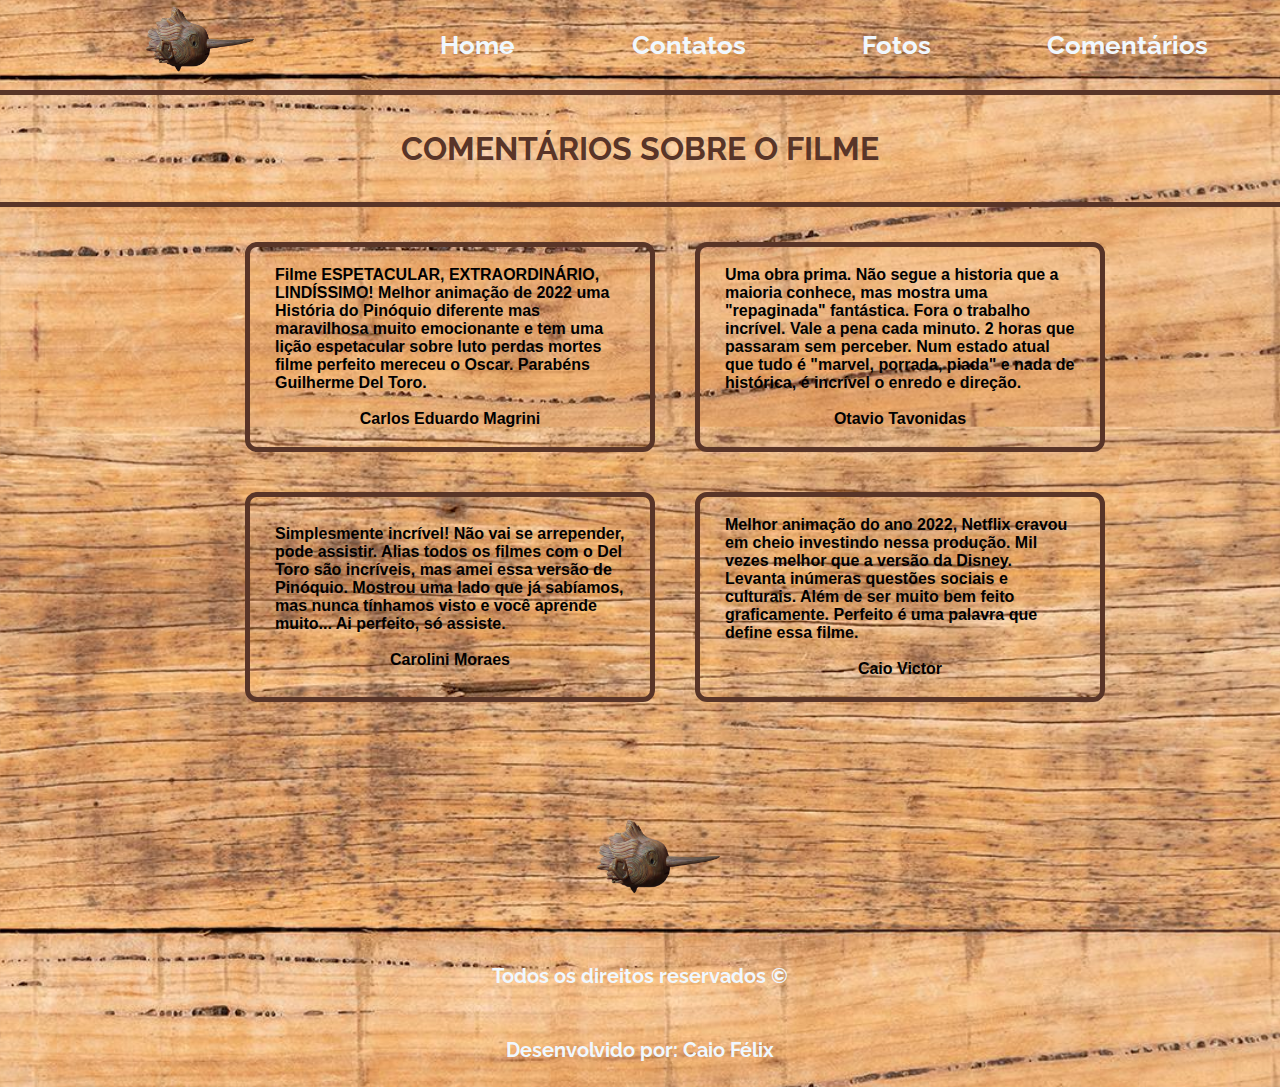
<file: Comentários/comentarios.html>
<!DOCTYPE html>
<html lang="en">
<head>
    <meta charset="UTF-8">
    <meta name="viewport" content="width=device-width, initial-scale=1.0">
    <title>Document</title>
    <link rel="stylesheet" href="./stylescomentario.css">
</head>
<body>
    <header>
        <img id="logo-1" src="../Mídia/logo-removebg-preview.png" />
        <nav>
            <ul>
                <a href="../Index/index.html">
                    <li>Home</li>
                </a>

                <a href="../Contato/contato.html">
                    <li>Contatos</li>
                </a>

                <a href="../Fotos/fotos.html">
                    <li>Fotos</li>
                </a>

                <a href="../Comentários/comentarios.html">
                    <li>Comentários</li>
                </a>
            </ul>
        </nav>
    </header>

    <main>
        <h1>COMENTÁRIOS SOBRE O FILME</h1>
       

        <div class="container">
            <div class="contain"><p>Filme ESPETACULAR, EXTRAORDINÁRIO, LINDÍSSIMO! Melhor animação de 2022 uma História do Pinóquio diferente mas maravilhosa muito emocionante e tem uma lição espetacular sobre luto perdas mortes filme perfeito mereceu o Oscar. Parabéns Guilherme Del Toro.<p>&nbsp;</p><p>Carlos Eduardo Magrini</p></p></div>
            <div class="contain"><p>Uma obra prima. Não segue a historia que a maioria conhece, mas mostra uma "repaginada" fantástica. Fora o trabalho incrível. Vale a pena cada minuto. 2 horas que passaram sem perceber. Num estado atual que tudo é "marvel, porrada, piada" e nada de histórica, é incrível o enredo e direção.<p>&nbsp;</p><p>Otavio Tavonidas</p></p></div>
            <div class="contain"><p>Simplesmente incrível! Não vai se arrepender, pode assistir. Alias todos os filmes com o Del Toro são incríveis, mas amei essa versão de Pinóquio. Mostrou uma lado que já sabíamos, mas nunca tínhamos visto e você aprende muito... Ai perfeito, só assiste.<p>&nbsp;</p><p>Carolini Moraes</p></p></div>
            <div class="contain"><p>Melhor animação do ano 2022, Netflix cravou em cheio investindo nessa produção. Mil vezes melhor que a versão da Disney. Levanta inúmeras questões sociais e culturais. Além de ser muito bem feito graficamente. Perfeito é uma palavra que define essa filme.<p>&nbsp;</p><p>Caio Victor</p></p></div>
        </div>
    </main>

    <footer>
        <img id="logo-2" src="../Mídia/logo-removebg-preview.png" />
        <span>Todos os direitos reservados ©</span>
        <span>Desenvolvido por: Caio Félix</span>

        <nav class="footer-navigation">
            <ul class="footer-list">
                <a href="../Index/index.html">
                    <li>Home</li>
                </a>

                <a href="./contato.html">
                    <li>Contatos</li>
                </a>

                <a href="../Fotos/fotos.html">
                    <li>Fotos</li>
                </a>

                <a href="../Comentários/comentarios.html">
                    <li>Comentários</li>
                </a>
            </ul>
        </nav>
    </footer>
</body>
</html>
</file>
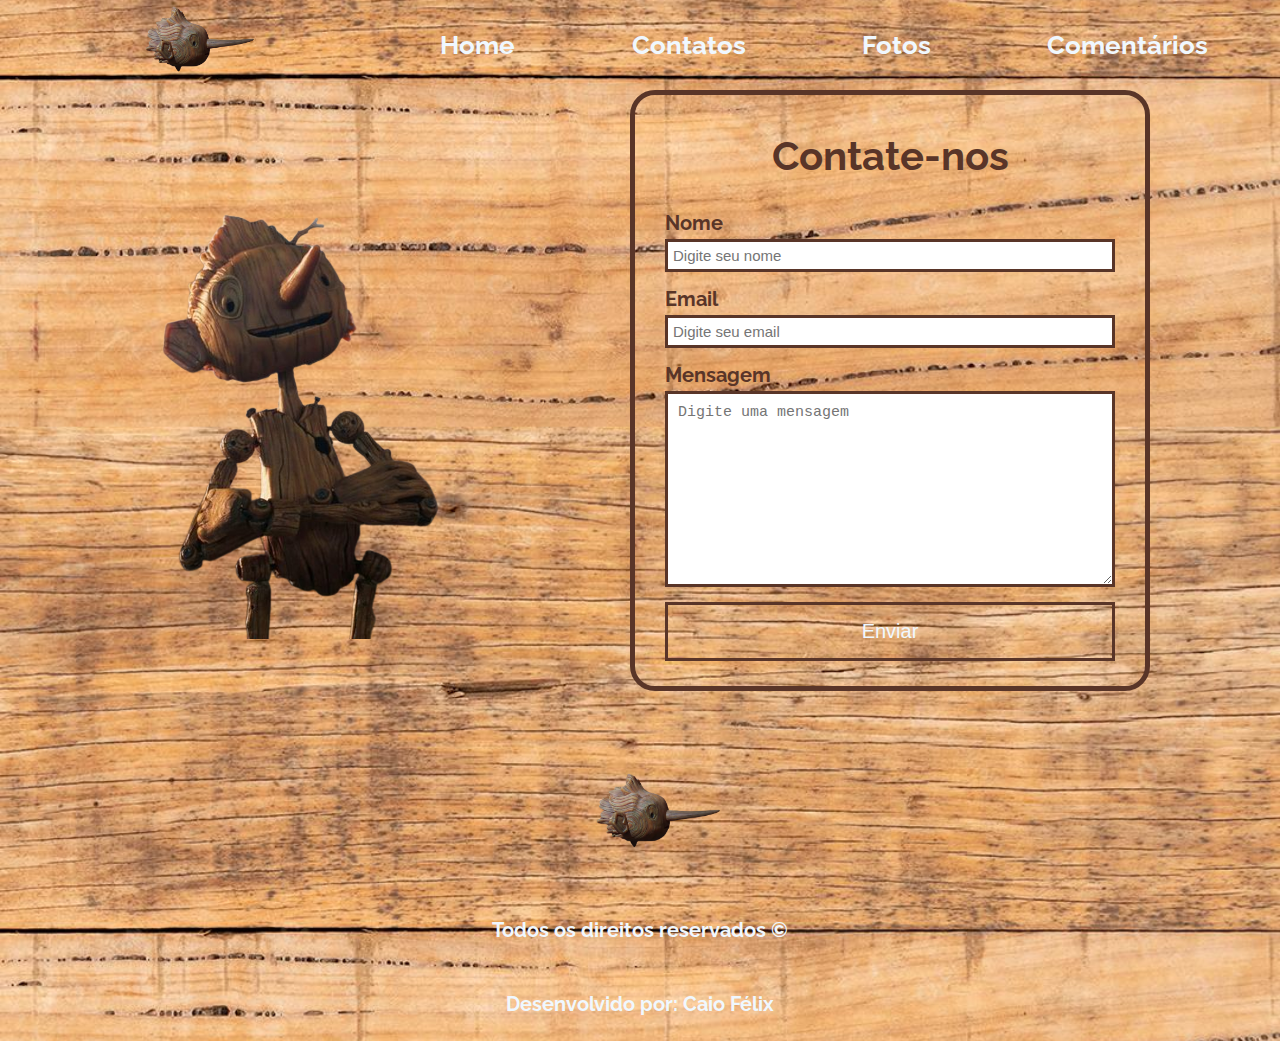
<file: Contato/contato.html>
<!DOCTYPE html>
<html lang="en">
<head>
    <meta charset="UTF-8">
    <meta name="viewport" content="width=device-width, initial-scale=1.0">
    <title>Document</title>
    <link rel="stylesheet" href="./stylescontato.css">
</head>
<body>
    <header>
        <img id="logo-1" src="../Mídia/logo-removebg-preview.png" />
        <nav>
            <ul>
                <a href="../Index/index.html">
                    <li>Home</li>
                </a>

                <a href="./contato.html">
                    <li>Contatos</li>
                </a>

                <a href="../Fotos/fotos.html">
                    <li>Fotos</li>
                </a>

                <a href="../Comentários/comentarios.html">
                    <li>Comentários</li>
                </a>
            </ul>
        </nav>
    </header>
    
    <main>
        <div class="pinoquio"><img src="./92201ced04539228c8582cd29b45e214-removebg-preview.png"></div>
        
        <div id="login-container">
           <div id="login">
               <h2>Contate-nos</h2>
               <form action="./contato.html">
                   <label>Nome</label>
                   <input type="text" name="name" placeholder="Digite seu nome">
                   <label>Email</label>
                   <input type="emai" name="email" placeholder="Digite seu email">
                   <label>Mensagem</label>
                   <textarea name="message" cols="30" rows="10" placeholder="Digite uma mensagem"></textarea>
                   <button type="submit">Enviar</button>
               </form>
           </div>
       </div>
    </main>

    <footer>
        <img id="logo-2" src="../Mídia/logo-removebg-preview.png" />
        <span>Todos os direitos reservados ©</span>
        <span>Desenvolvido por: Caio Félix</span>

        <nav class="footer-navigation">
            <ul class="footer-list">
                <a href="../Index/index.html">
                    <li>Home</li>
                </a>

                <a href="./contato.html">
                    <li>Contatos</li>
                </a>

                <a href="../Fotos/fotos.html">
                    <li>Fotos</li>
                </a>

                <a href="../Comentários/comentarios.html">
                    <li>Comentários</li>
                </a>
            </ul>
        </nav>
    </footer>
</body>
</html>
</file>
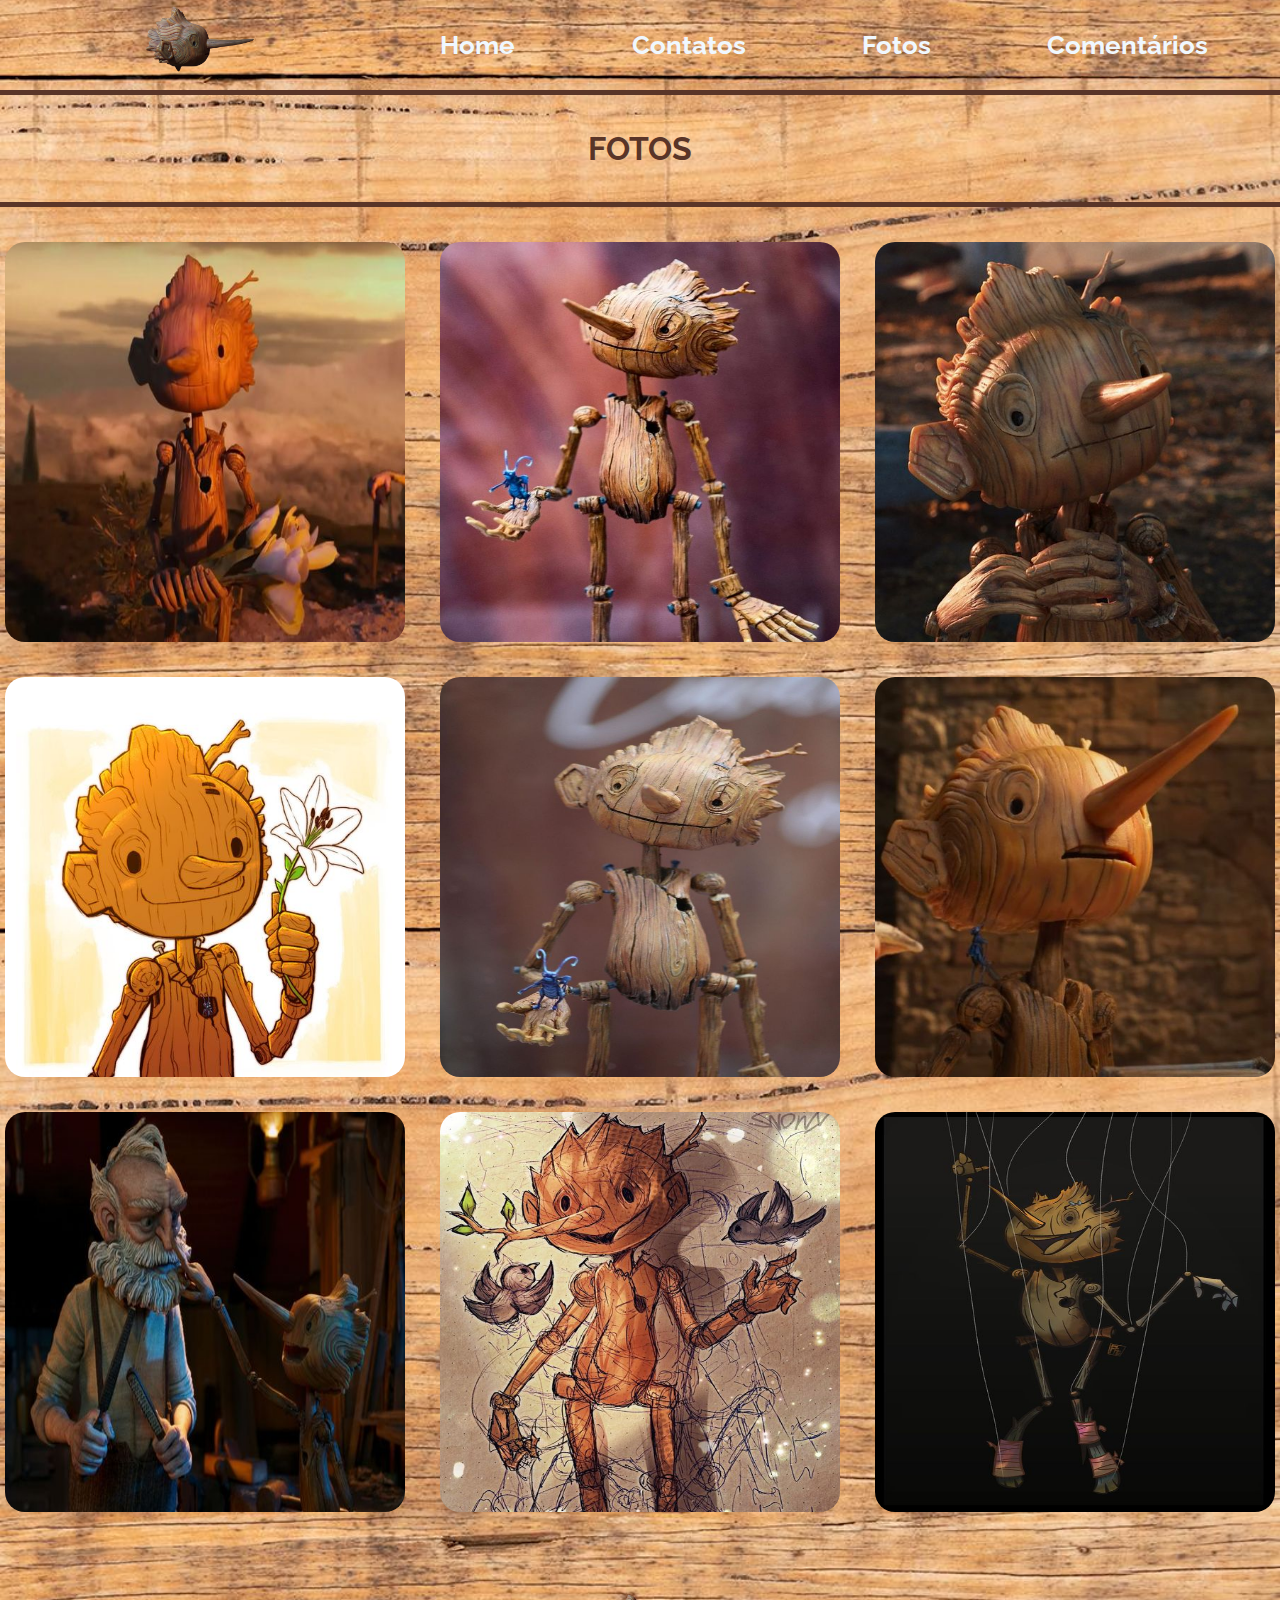
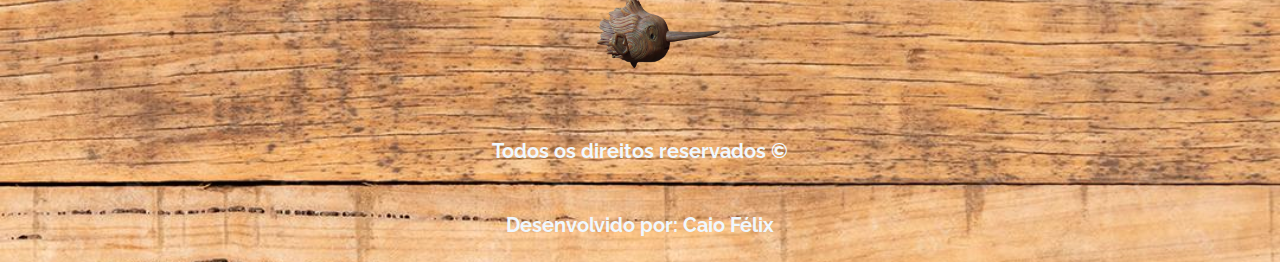
<file: Fotos/fotos.html>
<!DOCTYPE html>
<html lang="en">
<head>
    <meta charset="UTF-8">
    <meta name="viewport" content="width=device-width, initial-scale=1.0">
    <title>Document</title>
    <link rel="stylesheet" href="./stylesfotos.css">
</head>
<body>
    <header>
        <img id="logo-1" src="../Mídia/logo-removebg-preview.png" />
        <nav>
            <ul>
                <a href="../Index/index.html">
                    <li>Home</li>
                </a>

                <a href="../Contato/contato.html">
                    <li>Contatos</li>
                </a>

                <a href="./fotos.html">
                    <li>Fotos</li>
                </a>

                <a href="../Comentários/comentarios.html">
                    <li>Comentários</li>
                </a>
            </ul>
        </nav>
    </header>

    <main>
        <H1>FOTOS</H1>

        <div class="container">
            <img class="image" src="./Mídia-1.jpg">
            <img class="image" src="./Mídia-2.jpg">
            <img class="image" src="./Mídia-3.jpg">
            <img class="image" src="./Mídia-4.jpg">
            <img class="image" src="./Mídia-5.jpg">
            <img class="image" src="./Mídia-6.jpg">
            <img class="image" src="./Mídia-7.jpg">
            <img class="image" src="./Mídia-8.jpg">
            <img class="image" src="./Mídia-9.jpg">
    </main>

    <footer>
        <img id="logo-2" src="../Mídia/logo-removebg-preview.png" />
        <span>Todos os direitos reservados ©</span>
        <span>Desenvolvido por: Caio Félix</span>

        <nav class="footer-navigation">
            <ul class="footer-list">
                <a href="../Index/index.html">
                    <li>Home</li>
                </a>

                <a href="../Contato/contato.html">
                    <li>Contatos</li>
                </a>

                <a href="./fotos.html">
                    <li>Fotos</li>
                </a>

                <a href="../Comentários/comentarios.html">
                    <li>Comentários</li>
                </a>
            </ul>
        </nav>
    </footer>
</body>
</html>
</file>
<file: Comentários/stylescomentario.css>
@import url('https://fonts.googleapis.com/css2?family=Edu+SA+Beginner:wght@400;500&family=Lobster&family=Raleway&display=swap');

* {
    margin: 0;
    padding: 0;
    list-style: none;
    text-decoration: none;
}

body {
    background-image: url('../Mídia/fundo-de-madeira-velho-grunge-texturizado-escuro_7182-1588.avif');
    background-size: cover;
    width: 100%;
    background-position: 100%;
    position: absolute;
}

header {
    height: 90px;
    display: flex;
    justify-content: space-around;
    align-items: center;
    border-bottom: #593528 solid 5px;
}


nav {
    width: 60%;
}

ul {
    display: flex;
    width: 100%;
    justify-content: space-between;
}

li {
    list-style: none;
    color: aliceblue;
    cursor: pointer;
    font-size: 26px;
    transition: .5s;
    font-family: 'Raleway', sans-serif;
    font-weight: bold;
}

li:hover {
    transform: scale(1.25);
}

#logo-1 {
    width: 225px;
    height: 100%;
    object-fit: contain;
}

h1 {
    display: flex;
    justify-content: center;
    font-family: 'Raleway', sans-serif;
    color: #593528;
    padding: 35px;
}

.container {
    border-top: #593528 solid 5px;
    height: 100%;
    width: 100%;
    display: grid;
    grid-template-columns: auto auto;
    justify-content: center;
    padding: 35px;
    gap: 40px;
}

.contain {
    border: #593528 5px solid;
    padding: 25px;
    height: 150px;
    width: 350px;
    display: flex;
    flex-direction: column;
    justify-content: center;
    align-items: center;
    border-radius: 12px;
}

p {
    font-family: 'Montserrat', sans-serif;
    font-weight: bold;
}

footer {
    height: 300px;
    margin-top: 50px;
    display: flex;
    flex-direction: column;
    align-items: center;
    justify-content: space-around;
    
}

#logo-2 {
    height: auto;
    width: 225px;
    object-fit: contain;
}

span {
    color: aliceblue;
    font-family: 'Raleway', sans-serif;
    font-size: 20px;
    font-weight: bold;
}

.footer-navigation {
    display: none;
}

@media(max-width: 768px) {
    header {
        height: 200px;
    }

    #logo-1 {
        width: 250px;
        height: auto;
    }

    nav {
        display: none;
    }

    .container {
        display: grid;
        grid-template-columns: auto;
    }

    .contain {
        width: 450px;
        height: auto;
    }

    .footer-navigation {
        display: block;
        width: 100%;
    }

    .footer-list {
        display: flex;
        align-items: center;
        justify-content: space-evenly;
    }
}
</file>
<file: Contato/stylescontato.css>
@import url('https://fonts.googleapis.com/css2?family=Edu+SA+Beginner:wght@400;500&family=Lobster&family=Raleway&display=swap');

* {
    margin: 0;
    padding: 0;
    list-style: none;
    text-decoration: none;
}

body {
    background-image: url('../Mídia/fundo-de-madeira-velho-grunge-texturizado-escuro_7182-1588.avif');
    background-size: cover;
    width: 100%;
    background-position: 100%;
    position: absolute;
}

header {
    height: 90px;
    display: flex;
    justify-content: space-around;
    align-items: center;
}

nav {
    width: 60%;
}

ul {
    display: flex;
    width: 100%;
    justify-content: space-between;
}

li {
    list-style: none;
    color: aliceblue;
    cursor: pointer;
    font-size: 26px;
    transition: .5s;
    font-family: 'Raleway', sans-serif;
    font-weight: bold;
}

li:hover {
    transform: scale(1.25);
}

#logo-1 {
    width: 225px;
    height: 100%;
    object-fit: contain;
}

main {
    width: 100%;
    display: flex;
    flex-direction: space-between;
    align-items: center;
    justify-content: center;
}

#login-container{
    display: flex;
    justify-content: center;
    align-items: center;
    background-color: transparent;
    font-family: 'Raleway', sans-serif;
    font-weight: bold;
}

#login{
    display: flex;
    align-items: center;
    justify-content: center;
    flex-direction: column;
    padding: 5px 30px;
    width: 450px;
    background-color: transparent;
    border-radius: 25px;
    border: #593528 solid 5px;    
}

h2 {
    color: #593528;
    font-size: 2.5rem;
    margin: 2rem;
}

form {
    display: flex;
    flex-direction: column;
    width: 100%;
}

label {
    color: #593528;
    font-size: 20px;
    margin-bottom: 4px;
}

input {
    padding: 5px;
    outline: none;
    border: 0;
    margin-bottom: 15px;
    font-size: 15px;
    transition: all 0.5s;
    border: #593528 solid;
}

input:focus {
    border-radius: 15px;
}

textarea {
    padding: 10px;
    outline: none;
    border: 0;
    font-size: 15px;
    margin-bottom: 15px;
    transition: all 0.5s;
    border: #593528 solid;
}

textarea:focus {
    border-radius: 15px;
}

button {
    padding: 15px;
    outline: none;
    border: 3px solid #593528;
    color: aliceblue;
    background: transparent;
    transition: all 0.5s;
    cursor: pointer;
    margin-bottom: 20px;
    font-size: 20px;
}

button:hover {
    border-radius: 15px;
    background: aliceblue;
    color: #593528;
}

footer {
    height: 300px;
    margin-top: 50px;
    display: flex;
    flex-direction: column;
    align-items: center;
    justify-content: space-around;
    
}

#logo-2 {
    height: auto;
    width: 225px;
    object-fit: contain;
}

span {
    color: aliceblue;
    font-family: 'Raleway', sans-serif;
    font-size: 20px;
    font-weight: bold;
}

.footer-navigation {
    display: none;
}

@media(max-width: 768px) {
    header {
        height: 200px;
    }

    #logo-1 {
        width: 250px;
        height: auto;
    }

    nav {
        display: none;
    }

    .pinoquio {
        display: none;
    }

    .footer-navigation {
        display: block;
        width: 100%;
    }

    .footer-list {
        display: flex;
        align-items: center;
        justify-content: space-evenly;

    }
}
</file>
<file: Fotos/stylesfotos.css>
@import url('https://fonts.googleapis.com/css2?family=Edu+SA+Beginner:wght@400;500&family=Lobster&family=Raleway&display=swap');

* {
    margin: 0;
    padding: 0;
    list-style: none;
    text-decoration: none;
}

body {
    background-image: url('../Mídia/fundo-de-madeira-velho-grunge-texturizado-escuro_7182-1588.avif');
    background-size: cover;
    width: 100%;
    background-position: 100%;
    position: absolute;
}

header {
    height: 90px;
    display: flex;
    justify-content: space-around;
    align-items: center;
    border-bottom: #593528 solid 5px;
}

nav {
    width: 60%;
}

ul {
    display: flex;
    width: 100%;
    justify-content: space-between;
}

li {
    list-style: none;
    color: aliceblue;
    cursor: pointer;
    font-size: 26px;
    transition: .5s;
    font-family: 'Raleway', sans-serif;
    font-weight: bold;
}

li:hover {
    transform: scale(1.25);
}

#logo-1 {
    width: 225px;
    height: 100%;
    object-fit: contain;
}

h1 {
    display: flex;
    justify-content: center;
    align-items: center;
    font-family: 'Raleway', sans-serif;
    color: #593528;
    padding: 35px;
    border-bottom: #593528 solid 5px;
}

.container {
    width: 100%;
    display: grid;
    grid-template-columns: auto auto auto;
    gap: 35px;
    justify-content: center;
    padding-top: 35px
}

.image {
    width: 400px;
    height: 400px;
    border-radius: 20px;
    transition: .5s;
}

.image:hover {
    transform: scale(1.02);
}


footer {
    height: 300px;
    margin-top: 50px;
    display: flex;
    flex-direction: column;
    align-items: center;
    justify-content: space-around;
    
}

#logo-2 {
    height: auto;
    width: 225px;
    object-fit: contain;
}

span {
    color: aliceblue;
    font-family: 'Raleway', sans-serif;
    font-size: 20px;
    font-weight: bold;
}

.footer-navigation {
    display: none;
}

@media(max-width: 768px) {
    header {
        height: 200px;
    }

    #logo-1 {
        width: 250px;
        height: auto;
    }

    nav {
        display: none;
    }

    .container {
        display: grid;
        grid-template-columns: auto;
    }

    .image {
        width: 550px;
        height: 550px;
    }

    .footer-navigation {
        display: block;
        width: 100%;
    }

    .footer-list {
        display: flex;
        align-items: center;
        justify-content: space-evenly;

    }
}
</file>
